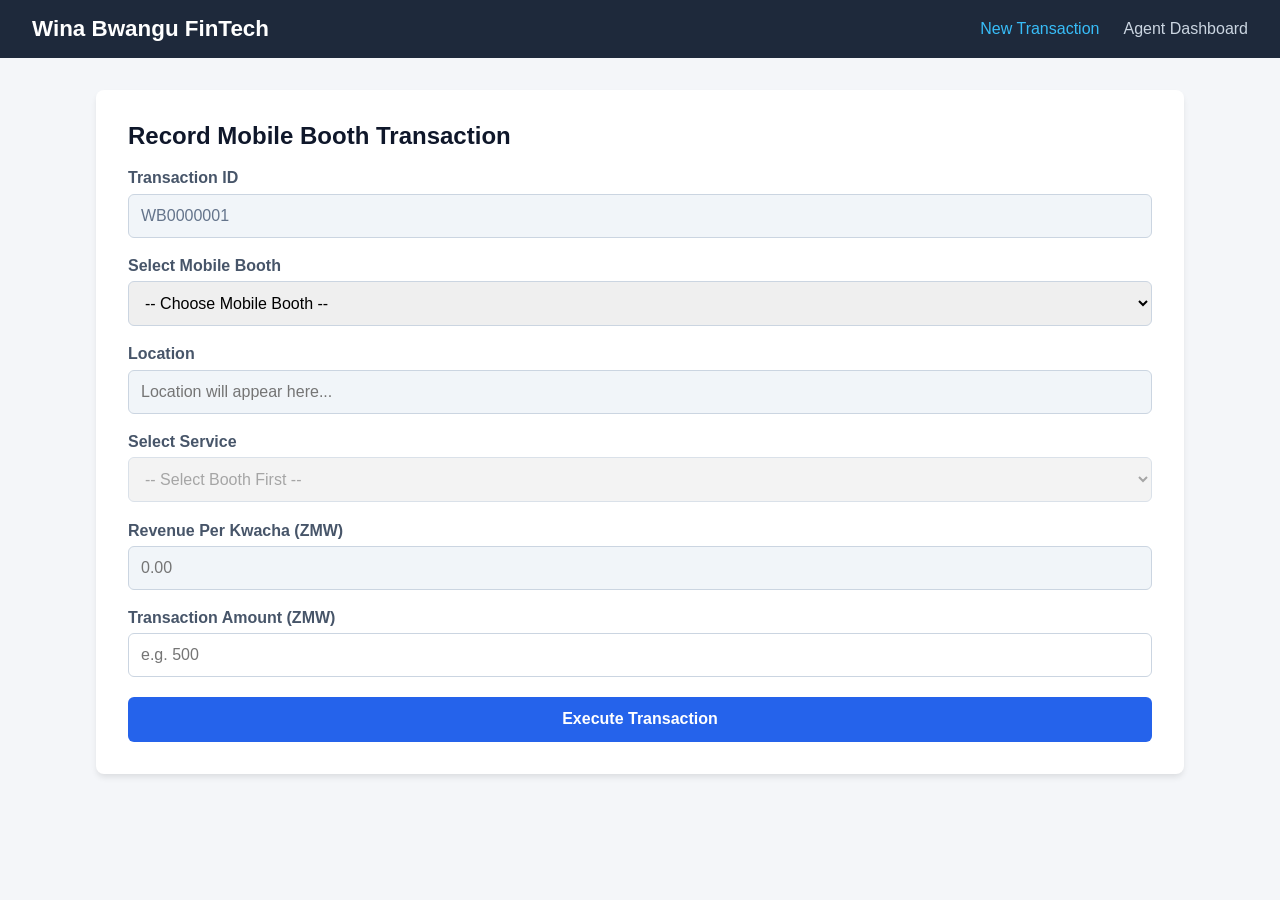
<file: Exercise 2/index.html>
<!DOCTYPE html>
<html lang="en">
<head>
  <meta charset="UTF-8">
  <meta name="viewport" content="width=device-width, initial-scale=1.0">
  <title>Wina Bwangu - FinTech Operations Prototype</title>
  <link rel="stylesheet" href="style.css">
</head>
<body>

  <!-- Navigation Bar -->
  <nav class="navbar">
    <div class="nav-brand">Wina Bwangu FinTech</div>
    <ul class="nav-links">
      <li><a href="#transaction-section" class="active">New Transaction</a></li>
      <li><a href="dashboard.html">Agent Dashboard</a></li>
    </ul>
  </nav>

  <!-- Notification Toast Container -->
  <div id="toast-container"></div>

  <main class="container">
    <!-- Transaction Entry Form -->
    <section id="transaction-section" class="card">
      <h2>Record Mobile Booth Transaction</h2>
      <form id="transactionForm">
        
        <div class="form-group">
          <label for="transactionId">Transaction ID</label>
          <input type="text" id="transactionId" readonly placeholder="Auto-generating...">
        </div>

        <div class="form-group">
          <label for="boothSelect">Select Mobile Booth</label>
          <select id="boothSelect" required>
            <option value="">-- Choose Mobile Booth --</option>
            <option value="Wina1">Wina1</option>
            <option value="Wina2">Wina2</option>
            <option value="Wina3">Wina3</option>
            <option value="Wina4">Wina4</option>
            <option value="Wina5">Wina5</option>
            <option value="Wina6">Wina6</option>
          </select>
        </div>

        <div class="form-group">
          <label for="locationInput">Location</label>
          <input type="text" id="locationInput" readonly placeholder="Location will appear here...">
        </div>

        <div class="form-group">
          <label for="serviceSelect">Select Service</label>
          <select id="serviceSelect" required disabled>
            <option value="">-- Select Booth First --</option>
          </select>
        </div>

        <div class="form-group">
          <label for="revenueRate">Revenue Per Kwacha (ZMW)</label>
          <input type="text" id="revenueRate" readonly placeholder="0.00">
        </div>

        <div class="form-group">
          <label for="transactionAmount">Transaction Amount (ZMW)</label>
          <input type="number" id="transactionAmount" min="1" step="0.01" placeholder="e.g. 500" required>
        </div>

        <button type="submit" class="btn-primary">Execute Transaction</button>
      </form>
    </section>

  </main>

  <script src="app.js"></script>
</body>
</html>
</file>
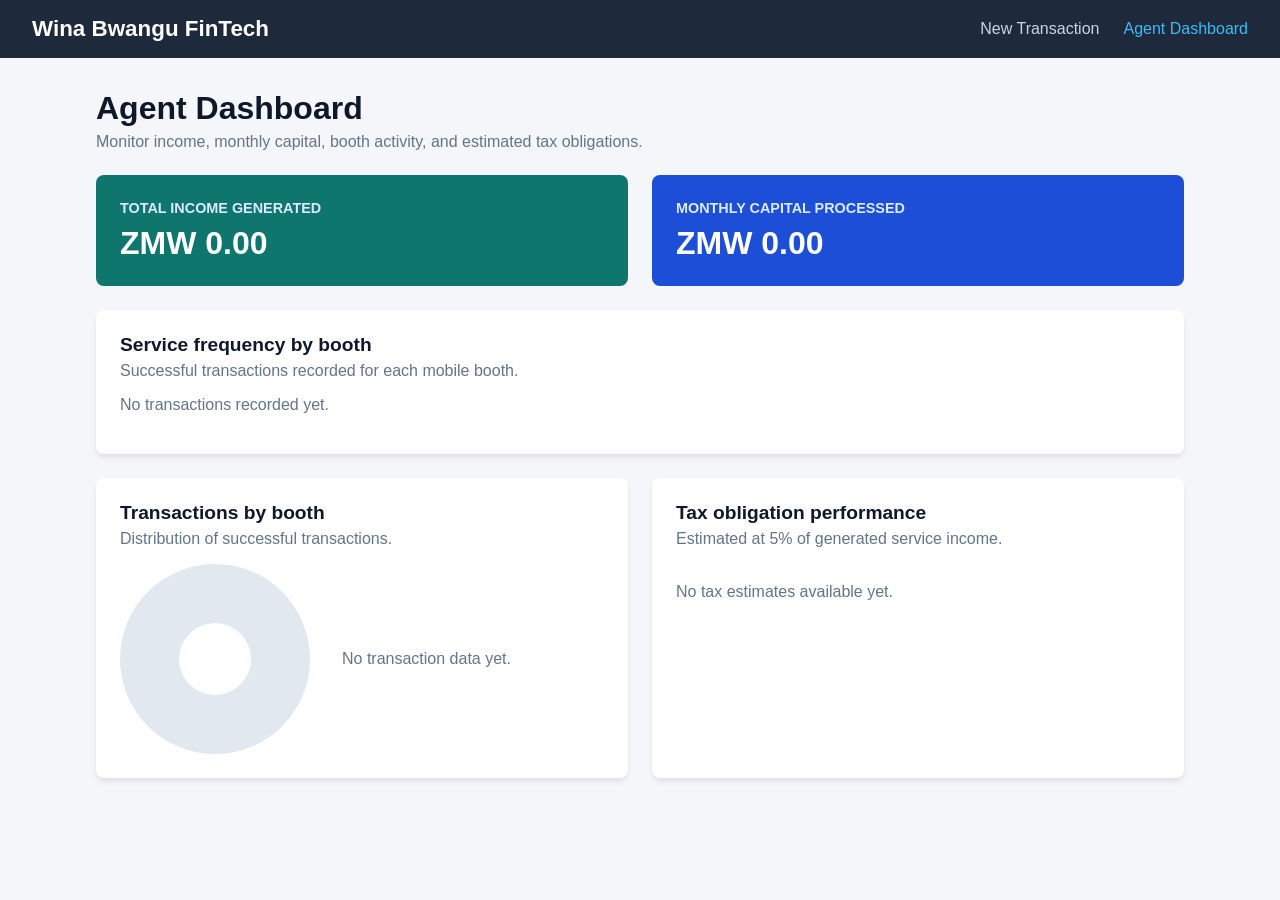
<file: Exercise 2/dashboard.html>
<!DOCTYPE html>
<html lang="en">
<head>
  <meta charset="UTF-8">
  <meta name="viewport" content="width=device-width, initial-scale=1.0">
  <title>Agent Dashboard - Wina Bwangu FinTech</title>
  <link rel="stylesheet" href="style.css">
</head>
<body>
  <nav class="navbar">
    <div class="nav-brand">Wina Bwangu FinTech</div>
    <ul class="nav-links">
      <li><a href="index.html">New Transaction</a></li>
      <li><a href="dashboard.html" class="active">Agent Dashboard</a></li>
    </ul>
  </nav>

  <main class="container">
    <header class="page-heading">
      <h1>Agent Dashboard</h1>
      <p>Monitor income, monthly capital, booth activity, and estimated tax obligations.</p>
    </header>

    <section class="dashboard-grid" aria-label="Operations dashboard">
      <article class="metric-card">
        <span class="metric-label">Total income generated</span>
        <strong id="totalIncome" class="metric-value">ZMW 0.00</strong>
      </article>
      <article class="metric-card">
        <span class="metric-label">Monthly capital processed</span>
        <strong id="totalCapital" class="metric-value">ZMW 0.00</strong>
      </article>

      <section class="dashboard-panel wide">
        <h2>Service frequency by booth</h2>
        <p class="panel-note">Successful transactions recorded for each mobile booth.</p>
        <div id="frequencyContent" class="empty-state">No transactions recorded yet.</div>
      </section>

      <section class="dashboard-panel">
        <h2>Transactions by booth</h2>
        <p class="panel-note">Distribution of successful transactions.</p>
        <div class="pie-layout">
          <div id="boothPieChart" class="pie-chart" role="img" aria-label="No transaction data"></div>
          <div id="pieLegend" class="chart-legend"></div>
        </div>
      </section>

      <section class="dashboard-panel">
        <h2>Tax obligation performance</h2>
        <p class="panel-note">Estimated at 5% of generated service income.</p>
        <div id="taxBars" class="bar-list">
          <div class="empty-state">No tax estimates available yet.</div>
        </div>
      </section>
    </section>
  </main>

  <script src="dashboard.js"></script>
</body>
</html>
</file>
<file: Exercise 2/style.css>
* {
  box-sizing: border-box;
  margin: 0;
  padding: 0;
  font-family: 'Segoe UI', Tahoma, Geneva, Verdana, sans-serif;
}

body {
  background-color: #f4f6f9;
  color: #333;
}

.navbar {
  display: flex;
  justify-content: space-between;
  align-items: center;
  background-color: #1e293b;
  padding: 1rem 2rem;
  color: #fff;
}

.nav-brand {
  font-size: 1.4rem;
  font-weight: bold;
}

.nav-links {
  list-style: none;
  display: flex;
  gap: 1.5rem;
}

.nav-links a {
  color: #cbd5e1;
  text-decoration: none;
  font-weight: 500;
}

.nav-links a.active {
  color: #38bdf8;
}

.container {
  max-width: 1120px;
  margin: 2rem auto;
  padding: 0 1rem;
}

.card {
  background: #ffffff;
  border-radius: 8px;
  padding: 2rem;
  margin-bottom: 2rem;
  box-shadow: 0 4px 6px -1px rgba(0,0,0,0.1);
}

.card h2 {
  margin-bottom: 1.2rem;
  color: #0f172a;
}

.form-group {
  margin-bottom: 1.2rem;
}

.form-group label {
  display: block;
  margin-bottom: 0.4rem;
  font-weight: 600;
  color: #475569;
}

.form-group input, .form-group select {
  width: 100%;
  padding: 0.75rem;
  border: 1px solid #cbd5e1;
  border-radius: 6px;
  font-size: 1rem;
}

.form-group input[readonly] {
  background-color: #f1f5f9;
  color: #64748b;
}

.btn-primary {
  width: 100%;
  padding: 0.85rem;
  background-color: #2563eb;
  color: white;
  border: none;
  border-radius: 6px;
  font-size: 1rem;
  font-weight: bold;
  cursor: pointer;
  transition: background 0.2s;
}

.btn-primary:hover {
  background-color: #1d4ed8;
}

/* Toast Alerts */
#toast-container {
  position: fixed;
  top: 20px;
  right: 20px;
  z-index: 1000;
}

.toast {
  min-width: 280px;
  padding: 1rem 1.2rem;
  margin-bottom: 10px;
  border-radius: 6px;
  color: white;
  font-weight: 500;
  box-shadow: 0 4px 12px rgba(0,0,0,0.15);
  animation: slideIn 0.3s ease;
}

.toast-success { background-color: #10b981; }
.toast-error { background-color: #ef4444; }
.toast-warning { background-color: #f59e0b; }

.page-heading {
  margin-bottom: 1.5rem;
}

.page-heading h1 {
  color: #0f172a;
  margin-bottom: 0.4rem;
}

.page-heading p,
.panel-note {
  color: #64748b;
}

.dashboard-grid {
  display: grid;
  grid-template-columns: repeat(2, minmax(0, 1fr));
  gap: 1.5rem;
}

.metric-card {
  background: #0f766e;
  border-radius: 8px;
  color: #fff;
  padding: 1.5rem;
}

.metric-card:nth-child(2) {
  background: #1d4ed8;
}

.metric-label {
  color: #dbeafe;
  font-size: 0.9rem;
  font-weight: 600;
  text-transform: uppercase;
}

.metric-value {
  display: block;
  font-size: 2rem;
  margin-top: 0.5rem;
}

.dashboard-panel {
  background: #fff;
  border-radius: 8px;
  box-shadow: 0 4px 6px -1px rgba(0, 0, 0, 0.1);
  padding: 1.5rem;
}

.dashboard-panel h2 {
  color: #0f172a;
  font-size: 1.2rem;
  margin-bottom: 0.35rem;
}

.dashboard-panel.wide {
  grid-column: 1 / -1;
}

.frequency-table {
  border-collapse: collapse;
  margin-top: 1rem;
  width: 100%;
}

.frequency-table th,
.frequency-table td {
  border-bottom: 1px solid #e2e8f0;
  padding: 0.8rem 0.5rem;
  text-align: left;
}

.frequency-table th {
  color: #475569;
  font-size: 0.8rem;
  text-transform: uppercase;
}

.pie-layout {
  align-items: center;
  display: flex;
  gap: 2rem;
  margin-top: 1rem;
}

.pie-chart {
  background: #e2e8f0;
  border-radius: 50%;
  flex: 0 0 190px;
  height: 190px;
  position: relative;
  width: 190px;
}

.pie-chart::after {
  background: #fff;
  border-radius: 50%;
  content: "";
  height: 72px;
  left: 59px;
  position: absolute;
  top: 59px;
  width: 72px;
}

.chart-legend {
  display: grid;
  gap: 0.65rem;
}

.legend-item {
  align-items: center;
  display: flex;
  gap: 0.5rem;
}

.legend-swatch {
  border-radius: 2px;
  display: inline-block;
  height: 12px;
  width: 12px;
}

.bar-list {
  display: grid;
  gap: 1rem;
  margin-top: 1.2rem;
}

.bar-meta {
  display: flex;
  justify-content: space-between;
  margin-bottom: 0.35rem;
}

.bar-track {
  background: #e2e8f0;
  border-radius: 999px;
  height: 12px;
  overflow: hidden;
}

.bar-fill {
  background: #f97316;
  border-radius: inherit;
  height: 100%;
  min-width: 2px;
}

.empty-state {
  color: #64748b;
  padding: 1rem 0;
}

@media (max-width: 700px) {
  .navbar {
    align-items: flex-start;
    flex-direction: column;
    gap: 1rem;
  }

  .nav-links {
    gap: 1rem;
  }

  .dashboard-grid {
    grid-template-columns: 1fr;
  }

  .dashboard-panel.wide {
    grid-column: auto;
  }

  .pie-layout {
    align-items: flex-start;
    flex-direction: column;
  }
}

@keyframes slideIn {
  from { transform: translateX(100%); }
  to { transform: translateX(0); }
}
</file>
